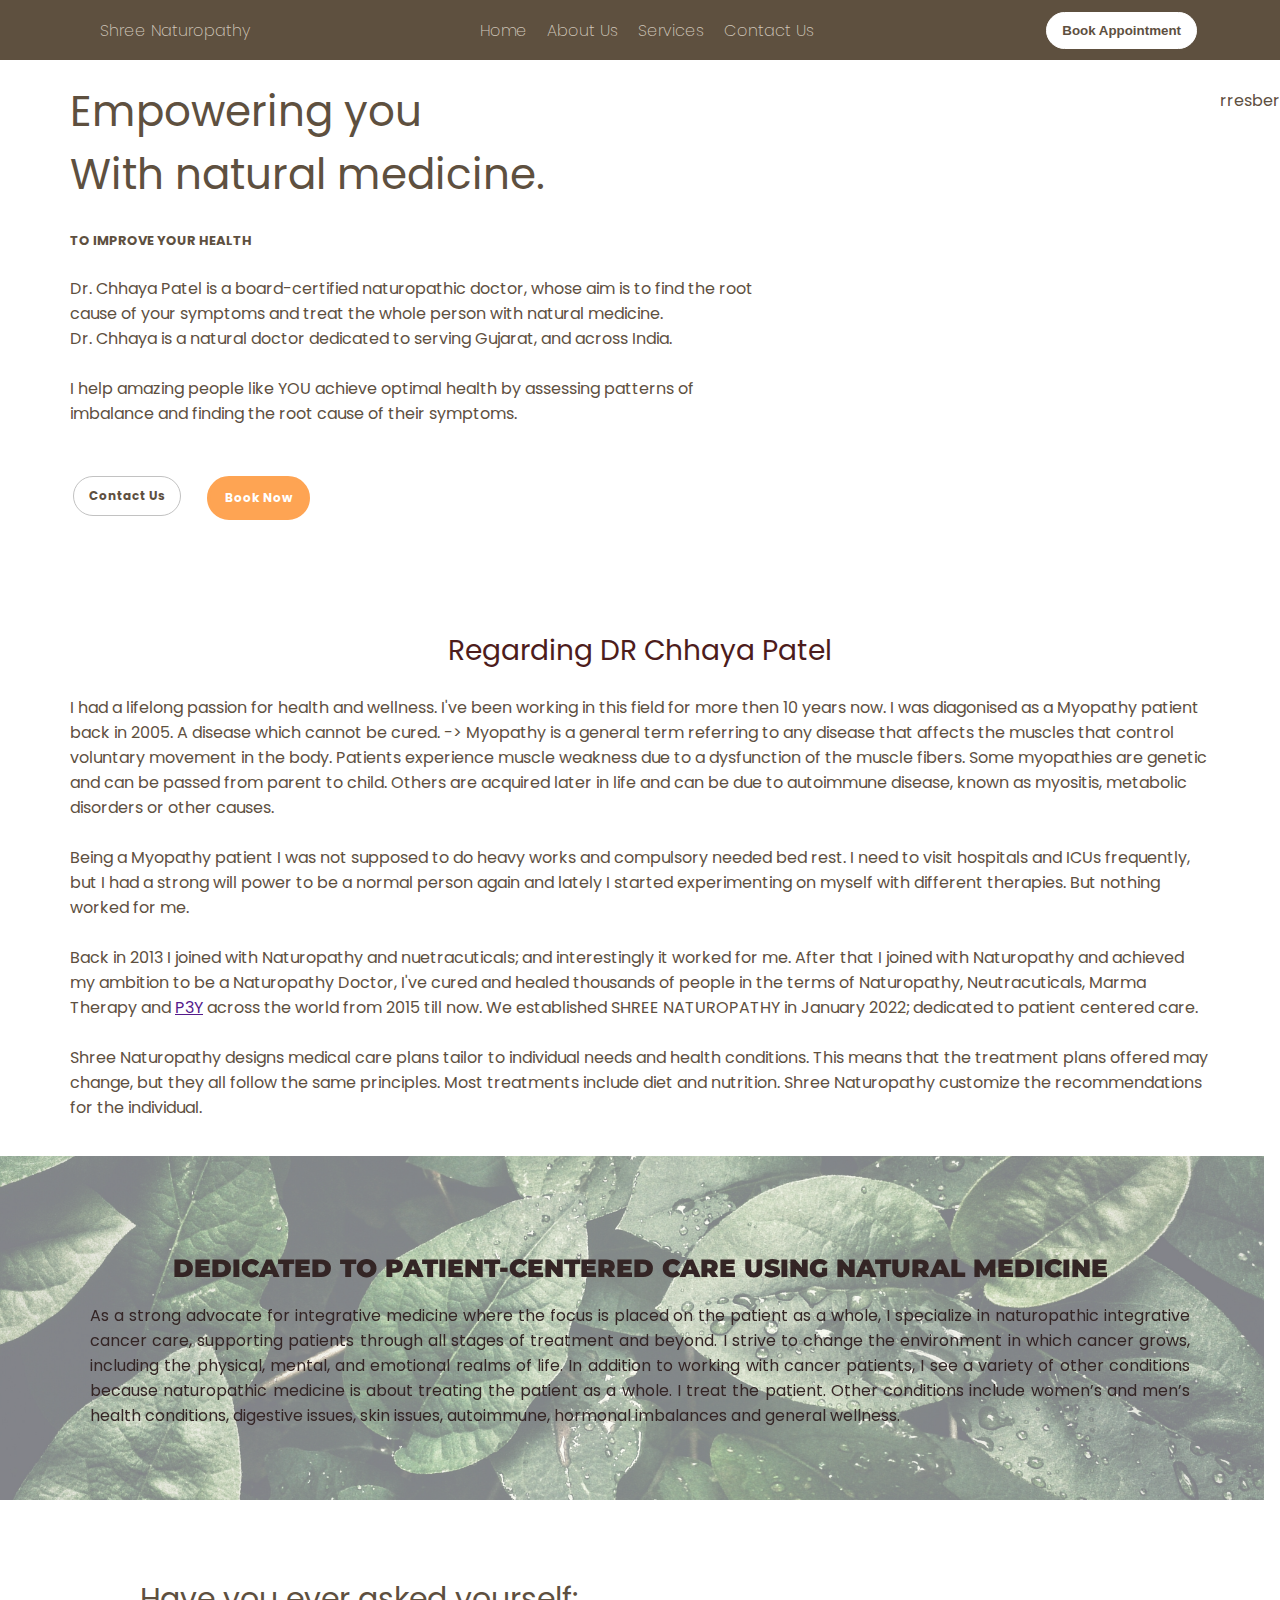
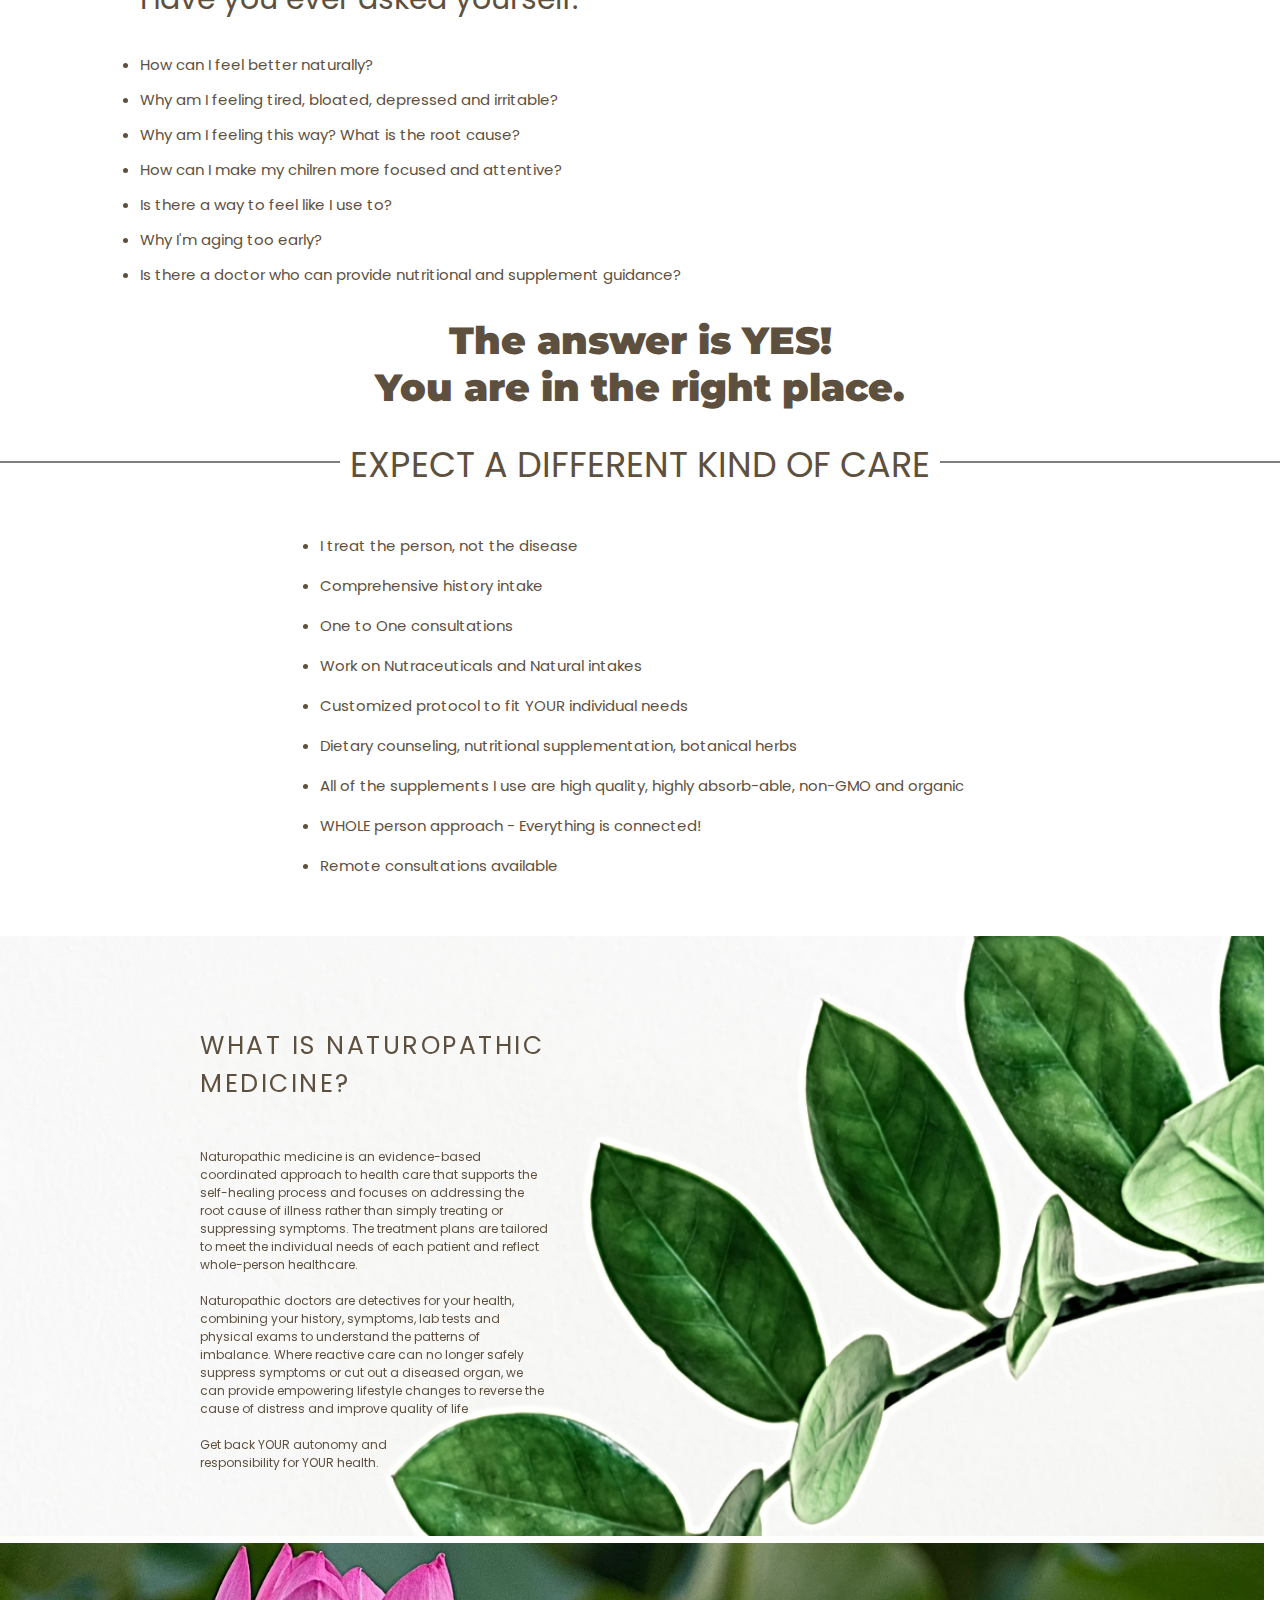
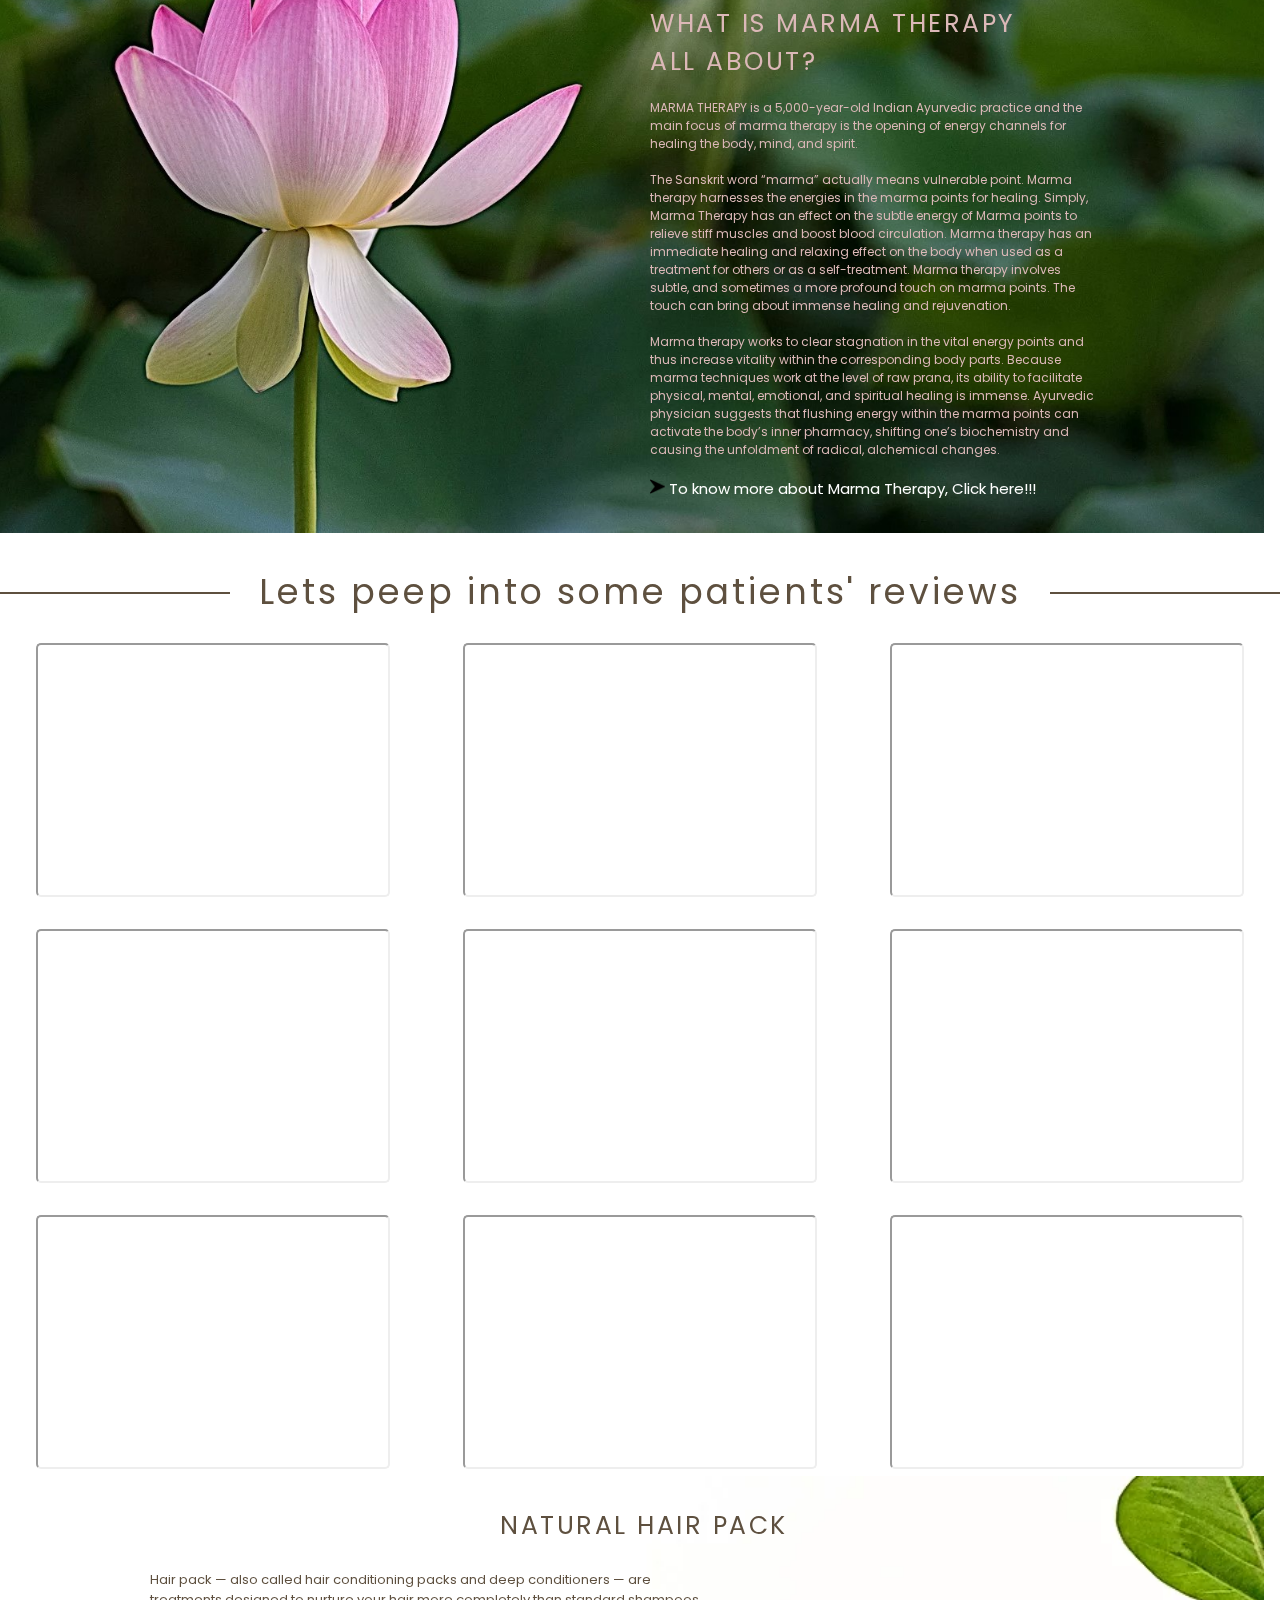
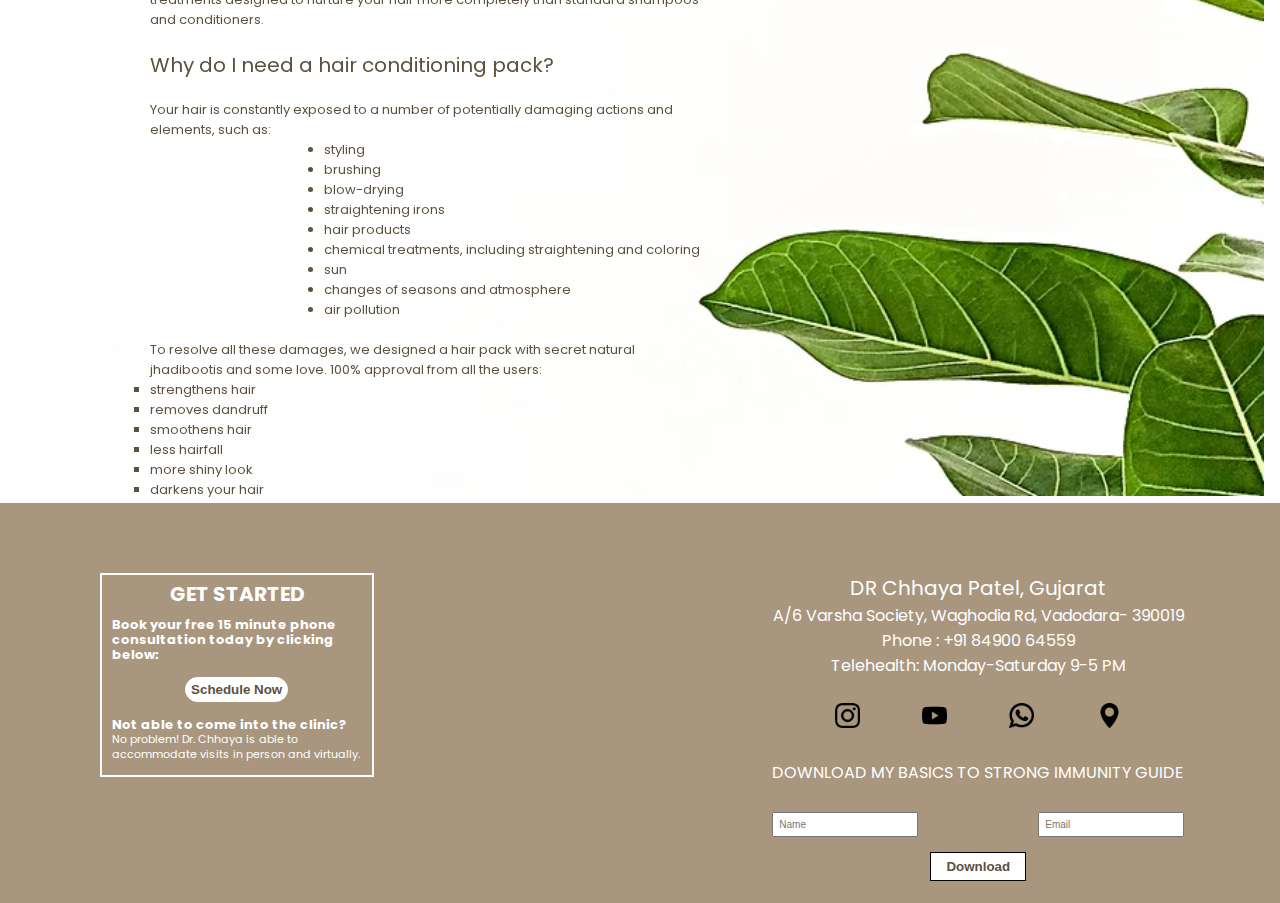
<file: index.html>
<!DOCTYPE html>
<html lang="en">

<head>
    <meta charset="UTF-8">
    <meta http-equiv="X-UA-Compatible" content="IE=edge">
    <meta name="viewport" content="width=device-width, initial-scale=1.0">
    <title>Sri</title>
    <link rel="stylesheet" href="home.css" class="css">

</head>

<body>
    <div class="navbar">
        <div class="navel1">
            Shree Naturopathy
        </div>
        <div class="navel2">
            <div><a href="#home">Home</a></div>
            <div><a href="#about">About Us</a></div>
            <div><a href="#services">Services</a></div>
            <div><a href="#contact">Contact Us</a></div>
        </div>
        <div class="navel3">
            <button><a href="booking.html" target="_blank">Book Appointment</a></button>
        </div>
    </div>
    <div class="home" id="home">
        
        <div class="info">
            <div class="text">
                <div class="short">
                    Empowering you <br> With natural medicine.
                </div><br>
                <div class="bigtext">
                    TO IMPROVE YOUR HEALTH
                </div><br>
                <div class="information">
                    Dr. Chhaya Patel is a board-certified naturopathic doctor, whose aim is to find the root cause of
                    your symptoms and treat the whole person with natural medicine. <br>
                    Dr. Chhaya is a natural doctor
                    dedicated to serving Gujarat, and across India.<br><br>
                    I help amazing people like YOU achieve optimal health by assessing patterns of imbalance and finding the root cause of their symptoms.
                </div><br><br>
                <div class="buttons">
                    <div class="button1">
                        <button><a href="#contact">Contact Us</a></button>
                    </div>
                    <div class="button2">
                        <button><a href="booking.html" target="_blank">Book Now</a></button>
                    </div>
                </div>
            </div>
            <div class="image">rresber</div>
        </div>
    </div>
    <div class="about" id="about">
        <div class="myself">Regarding DR Chhaya Patel</div>
        <div class="para1">
            <p>
                I had a lifelong passion for health and wellness. I've been working in this field for more then 10 years now. I was diagonised as a Myopathy patient back in 2005. A disease which cannot be cured. -> Myopathy is a general term referring to any disease that affects the muscles that control voluntary movement in the body. Patients experience muscle weakness due to a dysfunction of the muscle fibers. Some myopathies are genetic and can be passed from parent to child. Others are acquired later in life and can be due to autoimmune disease, known as myositis, metabolic disorders or other causes. 
            </p>
            <br>
            <p>
                Being a Myopathy patient I was not supposed to do heavy works and compulsory needed bed rest. I need to visit hospitals and ICUs frequently, but I had a strong will power to be a normal person again and lately I started experimenting on myself with different therapies. But nothing worked for me.
            </p>
            <br>
            <p>
                Back in 2013 I joined with Naturopathy and nuetracuticals; and interestingly it worked for me. After that I joined with Naturopathy and achieved my ambition to be a Naturopathy Doctor, I've cured and healed thousands of people in the terms of Naturopathy, Neutracuticals, Marma Therapy and <a href="">P3Y</a> across the world from 2015 till now. We established SHREE NATUROPATHY in January 2022; dedicated to patient centered care.
            </p>
            <br>
            <p>
                Shree Naturopathy designs medical care plans tailor to individual needs and health conditions. This means that the treatment plans offered may change, but they all follow the same principles. Most treatments include diet and nutrition. Shree Naturopathy customize the recommendations for the individual.
            </p>    
        </div>
    </div><br><br>
    <div class="obj">
        <img src="leaves1.jpg" alt="Leaves"><br><br>
        <div class="cancer">
            DEDICATED TO PATIENT-CENTERED CARE USING NATURAL MEDICINE
        </div><br>
        <div class="medicine">
            As a strong advocate for integrative medicine where the focus is placed on the patient as a whole, I specialize in naturopathic integrative cancer care, supporting patients through all stages of treatment and beyond. I strive to change the environment in which cancer grows, including the physical, mental, and emotional realms of life. In addition to working with cancer patients, I see a variety of other conditions because naturopathic medicine is about treating the patient as a whole. I treat the patient. Other conditions include women’s and men’s health conditions, digestive issues, skin issues, autoimmune, hormonal imbalances and general wellness. 
        </div><br><br>
    </div>
    <div class="services" id="services">
        <div class="part1">
            <div class="part11">
                <div class="ask">Have you ever asked yourself:</div><br>
                <div class="questions">
                    <ul>
                        <li>How can I feel better naturally?</li>
                        <li>Why am I feeling tired, bloated, depressed and irritable?</li>
                        <li>Why am I feeling this way? What is the root cause? </li>
                        <li>How can I make my chilren more focused and attentive?</li>
                        <li>Is there a way to feel like I use to?</li>
                        <li>Why I'm aging too early?</li>
                        <li>Is there a doctor who can provide nutritional and supplement guidance?</li>                      
                        <!-- <li></li> -->
                    </ul>
                </div>
            </div>
            <div class="part12">
                <!-- <img src="leaves31.jpg"> -->
            </div>
        </div><br>
        <div class="part2">
            The answer is YES!<br>You are in the right place.
        </div><br><br>
        <div class="part3">
            <div class="part31">
                <hr>
                <p>EXPECT A DIFFERENT KIND OF CARE</p>
            </div><br>
            <div class="part32">
                <div class="part321">
                    <li>I treat the person, not the disease</li>
                    <li>Comprehensive history intake </li>
                    <li>One to One consultations</li>
                    <li>Work on Nutraceuticals and Natural intakes</li>
                    <li>Customized protocol to fit YOUR individual needs</li>
                    <li>Dietary counseling, nutritional supplementation, botanical herbs</li>
                    <li>All of the supplements I use are high quality, highly absorb-able, non-GMO and organic</li>
                    <li>WHOLE person approach - Everything is connected!</li>
                    <li>Remote consultations available</li> 
                </div><br><br>             
            </div>
        </div>
        <div class="naturopathy">
            <img src="ding1.webp" alt="Naturopathy">
            <div class="naturopathy_que">
                WHAT IS NATUROPATHIC MEDICINE?
            </div>
            <div class="naturopathy_ans">
                <p>
                    Naturopathic medicine is an evidence-based coordinated approach to health care that supports the self-healing process and focuses on addressing the root cause of illness rather than simply treating or suppressing symptoms. The treatment plans are tailored to meet the individual needs of each patient and reflect whole-person healthcare.
                </p><br>
                <p>
                    Naturopathic doctors are detectives for your health, combining your history, symptoms, lab tests and physical exams to understand the patterns of imbalance. Where reactive care can no longer safely suppress symptoms or cut out a diseased organ, we can provide empowering lifestyle changes to reverse the cause of distress and improve quality of life
                </p><br>
                <p>
                    Get back YOUR autonomy and <br>responsibility for YOUR health.
                </p>
            </div>
        </div>
        <div class="marma">
            <img src="lotus.jpg">
            <div class="marma_que">
                WHAT IS MARMA THERAPY ALL ABOUT?
            </div>
            <div class="marma_ans">
                <p>
                    MARMA THERAPY is a 5,000-year-old Indian Ayurvedic practice and the main focus of marma therapy is the opening of energy channels for healing the body, mind, and spirit.
                </p><br>
                <p>
                    The Sanskrit word “marma” actually means vulnerable point. Marma therapy harnesses the energies in the marma points for healing. Simply, Marma Therapy has an effect on the subtle energy of Marma points to relieve stiff muscles and boost blood circulation.
                    Marma therapy has an immediate healing and relaxing effect on the body when used as a treatment for others or as a self-treatment. Marma therapy involves subtle, and sometimes a more profound touch on marma points. The touch can bring about immense healing and rejuvenation.
                </p><br>
                <p>
                    Marma therapy works to clear stagnation in the vital energy points and thus increase vitality within the corresponding body parts. Because marma techniques work at the level of raw prana, its ability to facilitate physical, mental, emotional, and spiritual healing is immense. Ayurvedic physician suggests that flushing energy within the marma points can activate the body’s inner pharmacy, shifting one’s biochemistry and causing the unfoldment of radical, alchemical changes.
                </p><br>
                <div class="pdf">
                    <a href="MarmaTherapy.pdf" target="_blank">
                        <img src="right-arrow.png">
                        To know more about Marma Therapy, Click here!!!
                    </a>
                </div>
            </div>
            <br><br>
        </div>
        <div class="yt">
            <div class="patients">
                Lets peep into some patients' reviews
            </div><br>
            <div class="container text-center">
                <div class="row">
                  <div class="col">
                    <iframe width="350" height="250"
                    src="https://www.youtube.com/embed/mR3x187p_B0">
                    </iframe>
                  </div>
                  <div class="col">
                    <iframe width="350" height="250"
                    src="https://www.youtube.com/embed/3_Y_JXaEUTc">
                    </iframe>
                  </div>
                  <div class="col">
                    <iframe width="350" height="250"
                    src="https://www.youtube.com/embed/iHXKa63uanE">
                    </iframe>
                  </div>
                </div><br>
                <div class="row">
                    <div class="col">
                      <iframe width="350" height="250"
                      src="https://www.youtube.com/embed/jNH4LOJGjN0">
                      </iframe>
                    </div>
                    <div class="col">
                      <iframe width="350" height="250"
                      src="https://www.youtube.com/embed/Ft8buntOM1E">
                      </iframe>
                    </div>
                    <div class="col">
                      <iframe width="350" height="250"
                      src="https://www.youtube.com/embed/83cr-VNXojU">
                      </iframe>
                    </div>
                </div><br>
                <div class="row">
                    <div class="col">
                        <iframe width="350" height="250"
                        src="https://www.youtube.com/embed/mkWsLy07d2E">
                        </iframe>
                    </div>
                    <div class="col">
                        <iframe width="350" height="250"
                        src="https://www.youtube.com/embed/ox9pi6gVLAE">
                        </iframe>
                    </div>
                    <div class="col">
                        <iframe width="350" height="250"
                        src="https://www.youtube.com/embed/88dWCCIOO7Y">
                        </iframe>
                    </div>
                </div>  
            </div>
        </div>
        <div class="hairpack">
            <img src="ding2.webp" alt="Hairpack">
            <div class="hairpacktitle">
                NATURAL HAIR PACK
            </div>
            <div class="deepmeaning">
                <p>
                    Hair pack — also called hair conditioning packs and deep conditioners — are treatments designed to nurture your hair more completely than standard shampoos and conditioners.
                </p><br>
                <div class="whyhairpack">
                    <div class="ques">
                        Why do I need a hair conditioning pack?
                    </div><br>
                    <p>
                        Your hair is constantly exposed to a number of potentially damaging actions and elements, such as:
                    </p>
                    <div class="damage">
                        <ul>
                            <li>styling</li>
                            <li>brushing</li>
                            <li>blow-drying</li>
                            <li>straightening irons</li>
                            <li>hair products</li>
                            <li>chemical treatments, including straightening and coloring</li>
                            <li>sun</li>
                            <li>changes of seasons and atmosphere</li>
                            <li>air pollution</li>
                        </ul>
                    </div><br>
                    <div class="solution">
                        <p>
                            To resolve all these damages, we designed a hair pack with secret natural jhadibootis and some love.
                            100% approval from all the users:
                        </p>
                        <div class="approval">
                            <ul>
                                <li>strengthens hair</li>
                                <li>removes dandruff</li>
                                <li>smoothens hair</li>
                                <li>less hairfall</li>
                                <li>more shiny look</li>
                                <li>darkens your hair</li>
                            </ul>
                        </div>
                    </div>
                </div>
            </div>
        </div>
    </div>
    <div class="contact" id="contact">
        <div class="booknow">
            <div class="box">
                <div class="getstarted">
                    GET STARTED
                </div><br>
                <div class="min">
                    Book your free 15 minute phone consultation today by clicking below:
                </div><br>
                <div class="schedule">
                    <a href="booking.html" target="_blank"><button>Schedule Now</button></a>
                </div><br>
                <div class="notable">
                    Not able to come into the clinic?
                </div>
                <div class="notable2">
                    No problem! Dr. Chhaya is able to accommodate visits in person and virtually. 
                </div>
            </div><br>
            <div class="address">
                <div class="add">
                    <div class="name">
                        DR Chhaya Patel, Gujarat
                    </div>
                    <div class="address1">
                        A/6 Varsha Society, Waghodia Rd, Vadodara- 390019
                    </div>
                    <div class="phone">
                        Phone : +91 84900 64559
                    </div>
                    <div class="time">
                        Telehealth: Monday-Saturday 9-5 PM
                    </div>
                </div><br>
                <div class="apps">
                    <a href="https://www.instagram.com/shree_naturopathy/" target="_blank"><img src="instagram.png"></a>
                    <a href="https://www.youtube.com/c/ShreeNaturopathy" target="_blank"><img src="youtube (1).png"></a>
                    <a href="https://api.whatsapp.com/send?phone=918490064559" target=""><img src="whatsapp (2).png"></a>
                    <a href="https://goo.gl/maps/a4eBaN7bQZVbJWaR8" target="_blank"><img src="maps-and-flags.png"></a>
                </div><br>
                <div class="guide">
                    <div class="immunity">
                        DOWNLOAD MY BASICS TO STRONG IMMUNITY GUIDE
                    </div><br>
                    <div class="form">
                        <div class="input">
                            <div class="input1">
                                <!-- <label for="clientname" class="form_label"> Name</label> -->
                                <input type="name" class="form-control" id="clientname" placeholder="Name" maxlength="100" >
                            </div>
                            <div class="input2">
                                <!-- <label for="clientemail" class="form_label">Email</label> -->
                                <input type="email" name="Email" class="form_control" placeholder="Email" maxlength="100">
                            </div>
                        </div>
                        <div class="download">
                            <button>Download</button>
                        </div>
                    </div>
                </div>
            </div>
        </div>
    </div>
    <!-- <div class="endbar">
        Lorem ipsum dolor sit amet consectetur.
    </div> -->
</body>

</html>
</file>
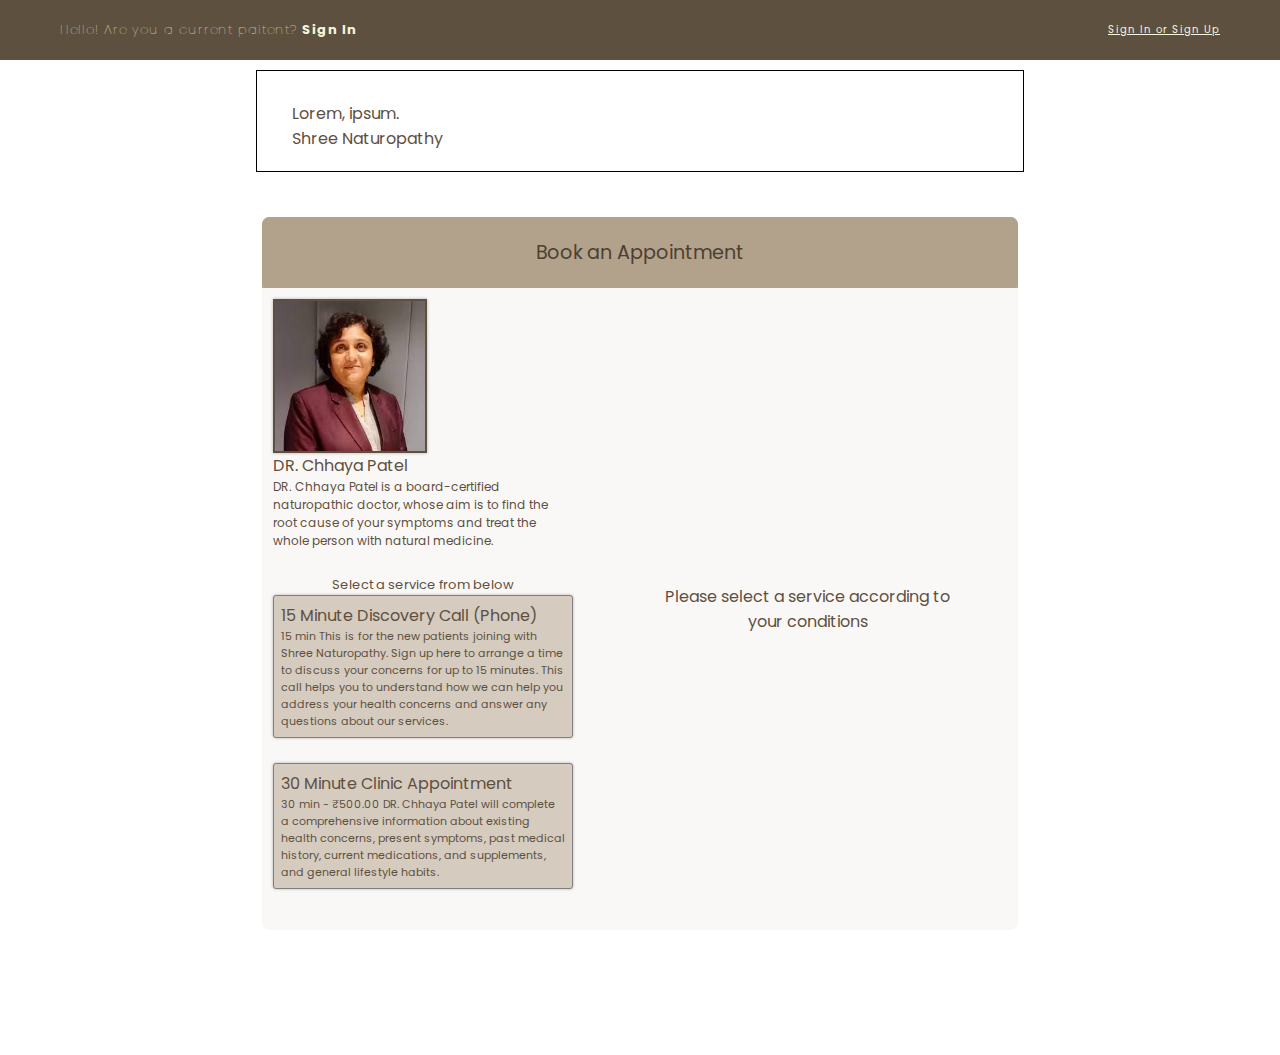
<file: booking.html>
<!DOCTYPE html>
<html lang="en">
<head>
    <meta charset="UTF-8">
    <meta http-equiv="X-UA-Compatible" content="IE=edge">
    <meta name="viewport" content="width=device-width, initial-scale=1.0">
    <title>Book Now</title>
    <link rel="stylesheet" href="booking.css" class="css">
</head>
<body>
    <div class="navbar">
        <div class="navel1">
            Hello! Are you a current paitent? 
            <a href="signin.html">Sign In</a>
        </div>
        <div class="navel2">
            <a href="signin.html">Sign In or Sign Up</a>
        </div>
    </div>
    <div class="container">
        <div class="logo">
            <div class="mainlogo">Lorem, ipsum.</div>
            <div class="logoname">Shree Naturopathy</div>
        </div><br><br>
        <div class="box">
            <div class="appointment">
                Book an Appointment
            </div>
            <div class="mainappointment">
                <div class="left">
                    <div class="img">
                        <img src="chhayapatel.png" alt="Chhaya">
                    </div>
                    <div class="chhayapatel">
                        DR. Chhaya Patel
                    </div>
                    <div class="msg">
                        DR. Chhaya Patel is a board-certified naturopathic doctor, whose aim is to find the root cause of your symptoms and treat the whole person with natural medicine.
                    </div><br>
                    <div class="select">
                        Select a service from below
                    </div>
                    <div class="timing">
                        <div class="call">
                            <a href="appointment.html">
                                <div class="heading">
                                    15 Minute Discovery Call (Phone)
                                </div>
                                <div class="detail">
                                    15 min This is for the new patients joining with Shree Naturopathy. Sign up here to arrange a time to discuss your concerns for up to 15 minutes. This call helps you to understand how we can help you address your health concerns and answer any questions about our services.
                                </div>
                            </a>
                        </div><br>
                        <div class="live">
                            <a href="appointment.html">
                                <div class="heading">
                                    30 Minute Clinic Appointment
                                </div>
                                <div class="detail">
                                    30 min - ₹500.00 DR. Chhaya Patel will complete a comprehensive information about existing health concerns, present symptoms, past medical history, current medications, and supplements, and general lifestyle habits.
                                </div>
                            </a>
                        </div>
                    </div>
                </div>
                <div class="right">
                    <!-- According to the appointment selected change the thing here -->
                    <div class="plzselect">
                        Please select a service according to your conditions
                    </div>
                </div>
            </div><br><br>
            <br><br><br>
        </div>
    </div><br><Br><br>
</body>
</html>
</file>
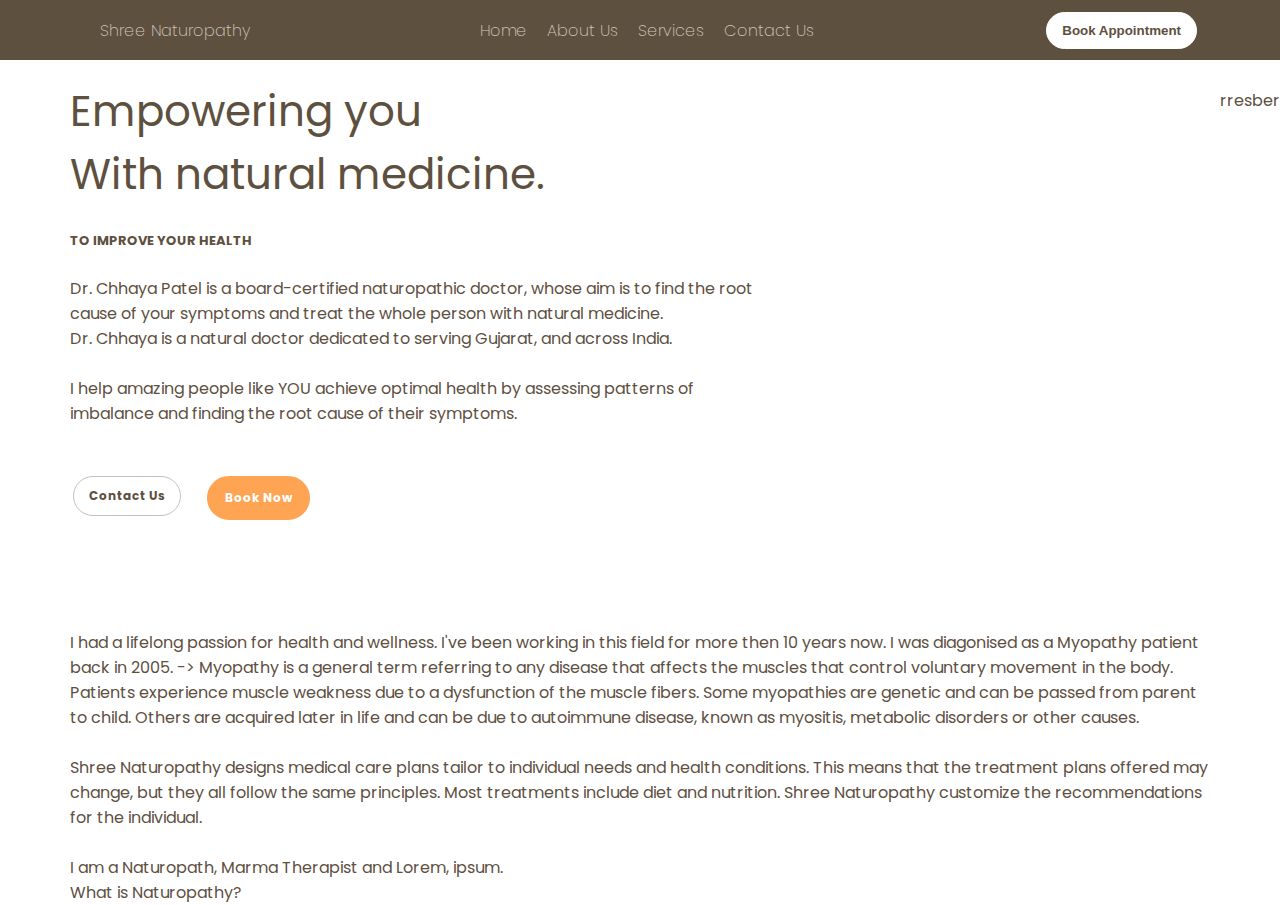
<file: homeold.html>
<!DOCTYPE html>
<html lang="en">

<head>
    <meta charset="UTF-8">
    <meta http-equiv="X-UA-Compatible" content="IE=edge">
    <meta name="viewport" content="width=device-width, initial-scale=1.0">
    <title>Sri</title>
    <link rel="stylesheet" href="home.css" class="css">

</head>

<body>
    <div class="navbar">
        <div class="navel1">
            Shree Naturopathy
        </div>
        <div class="navel2">
            <div><a href="#home">Home</a></div>
            <div><a href="#about">About Us</a></div>
            <div><a href="service.html">Services</a></div>
            <div><a href="contact.html">Contact Us</a></div>
        </div>
        <div class="navel3">
            <button><a href="book.html" target="_blank">Book Appointment</a></button>
        </div>
    </div>
    <div class="home" id="home">
        
        <div class="info">
            <div class="text">
                <div class="short">
                    Empowering you <br> With natural medicine.
                </div><br>
                <div class="bigtext">
                    TO IMPROVE YOUR HEALTH
                </div><br>
                <div class="information">
                    Dr. Chhaya Patel is a board-certified naturopathic doctor, whose aim is to find the root cause of
                    your symptoms and treat the whole person with natural medicine. <br>
                    Dr. Chhaya is a natural doctor
                    dedicated to serving Gujarat, and across India.<br><br>
                    I help amazing people like YOU achieve optimal health by assessing patterns of imbalance and finding the root cause of their symptoms.
                </div><br><br>
                <div class="buttons">
                    <div class="button1">
                        <button><a href="contact.html" target="_blank">Contact Us</a></button>
                    </div>
                    <div class="button2">
                        <button><a href="book.html" target="_blank">Book Now</a></button>
                    </div>
                </div>
            </div>
            <div class="image">rresber</div>
        </div>
    </div>
    <div class="about" id="about">
        <div class="para1">
            <p>I had a lifelong passion for health and wellness. I've been working in this field for more then 10 years now. I was diagonised as a Myopathy patient back in 2005. -> Myopathy is a general term referring to any disease that affects the muscles that control voluntary movement in the body. Patients experience muscle weakness due to a dysfunction of the muscle fibers. Some myopathies are genetic and can be passed from parent to child. Others are acquired later in life and can be due to autoimmune disease, known as myositis, metabolic disorders or other causes.</p>
            <br>
            <p>
            Shree Naturopathy designs medical care plans tailor to individual needs and health conditions. This means that the treatment plans offered may change, but they all follow the same principles. Most treatments include diet and nutrition. Shree Naturopathy customize the recommendations for the individual.
            </p>
            <p></p>
        </div>
        <div class="work">
            <br>I am a Naturopath, Marma Therapist and Lorem, ipsum.<br>
        </div>
        <div class="whatisit">
            <div class="naturopathy">
                <div class="que">
                    What is Naturopathy?
                </div>
                <div class="ans">

                </div>
            </div>
        </div>
    </div>
</body>

</html>
</file>
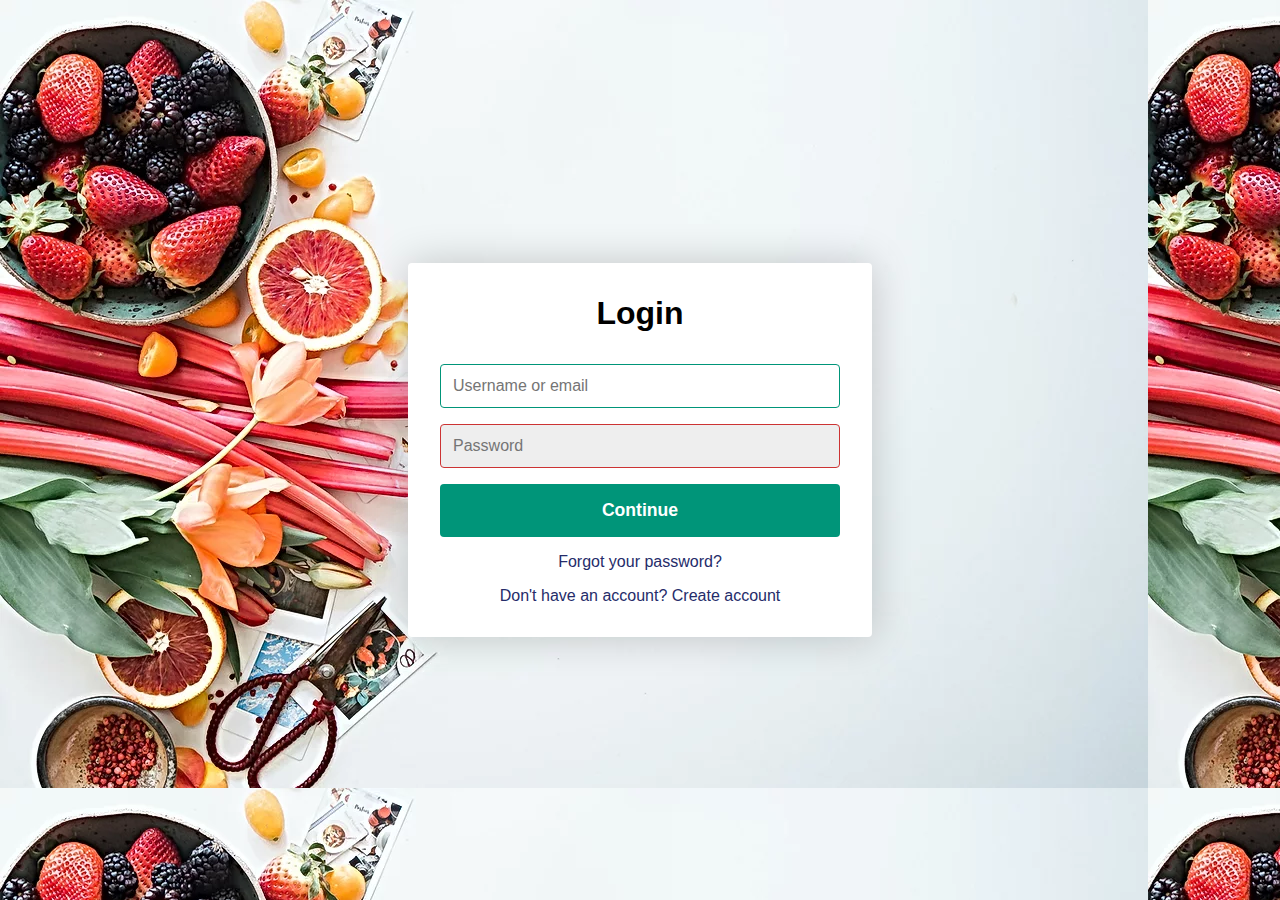
<file: signin.html>
<!DOCTYPE html>
<html lang="en">
<head>
    <meta charset="UTF-8">
    <meta http-equiv="X-UA-Compatible" content="IE=edge">
    <meta name="viewport" content="width=device-width, initial-scale=1.0">
    <title>Sign In</title>
    <link rel="stylesheet" href="signin.css" class="css">

</head>
<body>
    <div class="container">
        <form class="form" id="login">
            <h1 class="form_title">Login</h1>
            <div class="form_message form_message_error"></div>
            <div class="form_input-group">
                <input type="text" class="form_input" autofocus placeholder="Username or email">
                <div class="form_input-error-message"></div>
            </div>
            <div class="form_input-group">
                <input type="password" class="form_input form_input-error" autofocus placeholder="Password">
                <div class="form_input-error-message"></div>
            </div>
            <button class="form_button" type="submit">Continue</button>
            <p class="form_text">
                <a href="#" class="form_link">Forgot your password?</a>
            </p>
            <p class="form_text">
                <a class="form_link" href="" id="linkCreateAccount">Don't have an account? Create account</a>
            </p>
        </form>
        <form class="form form-hidden" id="createAccount">
            <h1 class="form_title">Create Account</h1>
            <div class="form_message form_message_error"></div>
            <div class="form_input-group">
                <input type="text" id="signupUsername" class="form_input" autofocus placeholder="Username">
                <div class="form_input-error-message"></div>
            </div>
            <div class="form_input-group">
                <input type="text" class="form_input" autofocus placeholder="Email Address">
                <div class="form_input-error-message"></div>
            </div>
            <div class="form_input-group">
                <input type="password" class="form_input form_input-error" autofocus placeholder="Password">
                <div class="form_input-error-message"></div>
            </div>
            <div class="form_input-group">
                <input type="password" class="form_input form_input-error" autofocus placeholder="Confirm Password">
                <div class="form_input-error-message"></div>
            </div>
            <button class="form_button" type="submit">Continue</button>
            <p class="form_text">
                <a class="form_link" href="" id="linkLogin">Already have account? Sign In </a>
            </p>
        </form>
    </div>
    <script src="signin.js"></script>   
</body>
</html>
</file>
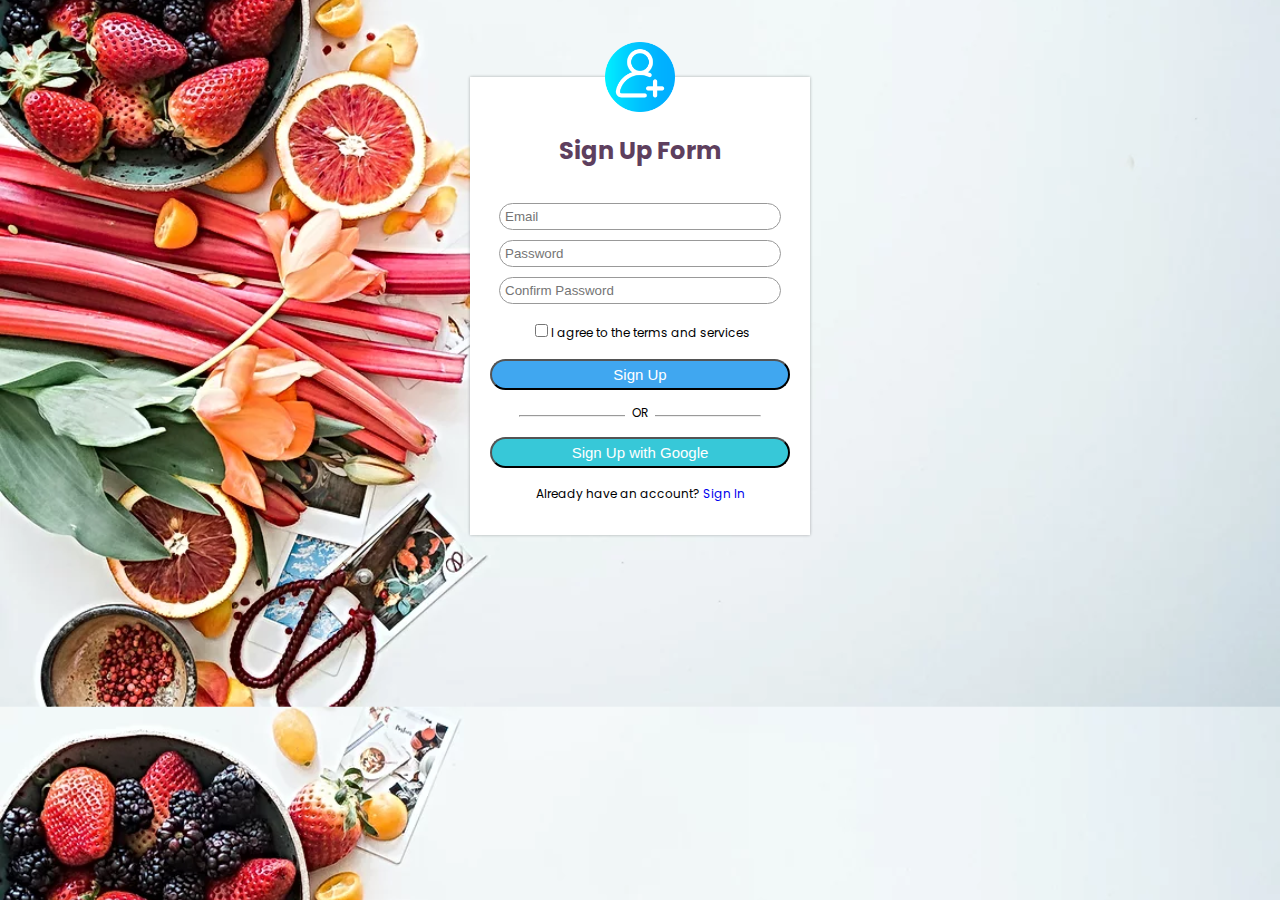
<file: signup.html>
<!DOCTYPE html>
<html lang="en">
<head>
    <meta charset="UTF-8">
    <meta http-equiv="X-UA-Compatible" content="IE=edge">
    <meta name="viewport" content="width=device-width, initial-scale=1.0">
    <title>Sign Up</title>
    <link rel="stylesheet" href="signup.css" class="css">
</head>
<body>
    <div class="signupform">
        <img src="add-user.png" alt="logo">
        <h1>Sign Up Form</h1>
        <form action="signup" id="signup">
            <input type="email" class="inputbox" placeholder="Email">
            <input type="password" class="inputbox" placeholder="Password">
            <input type="password" class="inputbox" placeholder="Confirm Password">
            <p><span><input type="checkbox"></span>I agree to the terms and services</p>
            <button type="button" class="signupbtn">Sign Up</button>
            <hr>
            <p class="or">OR</p>
            <button type="button" class="googlebtn">Sign Up with Google</button>
            <p>Already have an account? <a href="signin.html">Sign In</a></p>
        </form>
    </div>    
</body>
</html>
</file>
<file: home.css>
@import url('https://fonts.googleapis.com/css2?family=EB+Garamond&family=Fira+Sans&family=Gentium+Plus:ital@1&family=Inconsolata&family=Poppins:wght@600&display=swap');
@import url('https://fonts.googleapis.com/css2?family=EB+Garamond&family=Fira+Sans&family=Gentium+Plus:ital@1&family=Inconsolata&family=Montserrat:ital,wght@0,300;1,500&family=Poppins:wght@600&display=swap');
*{
    margin: 0;
    padding: 0;
}
.home{
    color: #5e503f;
    /* background-color: beige; */
}
.navbar{
    /* background: linear-gradient(180deg, #c6ac8f 20%, #c6ac8f 80%); */
    overflow: hidden;
    display: flex;
    flex-direction: row;
    justify-content: space-between;
    height: 60px;
    align-items: center;
    font-weight: 250;
    background-color: #5e503f;
    position: fixed;
    top: 0%;
    width: 100%;
}

.navel1{
    display: flex;
    color: #d2c8bc;
    flex-direction: row;
    justify-content: left;
    padding-left: 100px;
    font-family: 'Poppins', sans-serif;
}
.navel2{
    display: flex;
    flex-direction: row;
    justify-content: center;
    font-family: 'Poppins', sans-serif;
}
.navel2 div a{
    color: #d2c8bc;
    text-decoration: none;
    padding: 10px;
}
.navel3{
    display: flex;
    flex-direction: row;
    justify-content: left;
    padding-right: 80px;
    font-family: 'Poppins', sans-serif;
}
.navel3 button{
    padding: 10px 15px;
    border-radius: 100px;
    border: 1.5px solid #ffffff;
    background-color: #ffffff;
    color: #5e503f;
    font-weight: bold;
    /* font-size: 12px; */
    margin: 0 3px;
    cursor: pointer;
}
.navel3 a{
    color: #5e503f;
    text-decoration: none;
}
.home{
    padding-top: 70px;
}
.info{
    display: flex;
    flex-direction: row;
    justify-content: space-between;
    height: 60px;
    align-items: center;
    font-family: 'Poppins', sans-serif;

}
.text{
    display: flex;
    flex-direction: column;
    justify-content: left;
    padding-left: 70px;
    padding-top: 400px;
    width: 700px;
}
.short{
    font-size: 42px;
}
.bigtext{
    font-size: small;
    font-weight: bolder;
}
.buttons{
    display: flex;
    flex-direction: row;
    justify-content: left;
}
.button1{
    padding-right: 20px;
}
.buttons button{
    padding: 10px 15px;
    border-radius: 100px;
    /* border: #5e503f;
    border-style: solid;
    border-width: 1px;
    color: #5e503f;
    background-color:#eae0d5; */
    font-weight: bold;
    font-size: 12px;
    margin: 0 3px;
    cursor: pointer;
}
.buttons .button1 button{
    font-family: 'Poppins', sans-serif;
    background-color: white;
    color: rgb(71, 71, 71);
    /* border-style: solid;
    border-width: 3px;
    border-color: black; */
    border: 1.5px solid rgb(194, 194, 194);
}

.buttons .button2 button{
    font-family: 'Poppins', sans-serif;
    background-color: #fea453;
    border: 3px solid #fea453;
    color: white;
}
/* .buttons button:hover{
    background-color: #c6ac8f;
    color: #eae0d5 ;
} */

.about{
    display: block;
    justify-content: left;
    padding-left: 70px;
    padding-right: 70px;
    padding-top: 500px;
    /* width: 1000px; */
    font-family: 'Poppins', sans-serif;
    color: #5e503f;
}

.button1 button a{
    color: #5e503f;
    text-decoration: none;
}

.button2 button a{
    color: #ffffff;
    text-decoration: none;
}
/* .about{
   
} */
.myself{
    font-size: 28px;
    text-align: center;
    color: rgb(77, 28, 28);
    padding-bottom: 23px;
}

.obj{
    color: rgb(52, 37, 37);
    position: relative;
}
.obj img{
    width: 1264px;
    height: 344px;
    object-fit: cover;
    object-position: 50% 50%;
    opacity: 50%;  
}
.cancer{
    text-align: center;
    font-family: 'Montserrat', sans-serif;
    font-size: 25px;
    font-weight: 900;
    position: absolute;
    top: 23%; 
    width: 100%;
    text-align: center;
}
.medicine{
    font-family: 'Poppins', sans-serif;
    padding-left: 90px;
    padding-right: 90px;
    position: absolute;
    top: 35%;
    text-align: justify;
}

.services{
    /* padding-left: 90px; */
    /* padding-right: 0px; */
    color: #5e503f;
    font-family: 'Poppins', sans-serif;
}

.services .part1{
    display: flex;
    flex-direction: row;
    
}
.services .part1 .part11{
    padding-left: 140px;
}

.services .part1 .part11 .ask{
    width: 510px;
    font-size: 30px;
}
.services .part1 .part11 .questions{
    width: 600px;
    font-size: 15px;
    line-height: 35px;
    /* padding-left: 70px; */
    /* font-size: 30px; */
}
.services .part1 .part12 img{
    width: 400px;
    height: 270px;
    padding-right: 0px;
    /* object-fit: cover; */
    object-fit: fill;
    object-position: 50% 50%;
    /* opacity: 80%; */
    /* rotate: 180deg; */
}
.services .part2{
    font-weight: 900;
    padding-left: 0px;
    padding-right: 0px;
    font-size: 38px;
    /* text-align: center; */
    font-family: 'Montserrat', sans-serif;
    /* display: grid; */
    /* grid-template-columns: 1fr max-content 1fr; */
    /* grid-template-rows: 20px 0; */
    /* grid-gap: 20px; */
    /* align-items:center; */
}
.part2{
    margin: 0 auto ;
    text-align: center;
    max-width: 1090px;
    /* position: relative; */
    color: #5e503f;
}
 
.part3{
    text-align: center;
}

/* .part3 .part31{
    font-size: 35px;
    position: relative;
}
.part31:before{
    content: '';
    display: block;
    width: 310px;
    height: 2.5px;
    background-color: #5e503f;
    position: absolute;
    left: 0;
    top: 50%;
    z-index: -2;
}
.part31:after{
    content: '';
    display: block;
    width: 310px;
    height: 2.5px;
    background-color: #5e503f;
    position: absolute;
    right: 0;
    top: 50%;
    z-index: -2;
}  */
.part31{
    text-align: center;
    font-size: 35px;
}
.part31 p{
    margin: -25px auto 10px;
    background-color: #ffffff;
    width: 600px;
}
hr{
    width: 100%;
    border: 1.5px solid;
    /* text-align: center; */
}
.part3 .part32{
    text-align: left;  
    padding-left: 25%;
}
/* .part3 .part32 .part321{
    display: inline-block;
    text-align: left;
    display: flex;
    flex-direction: column;
    align-items: flex-end;
} */
.part3 .part32 li{
    line-height: 40px;
    font-size: 15px;
}
.naturopathy{
    color: #5e503f;
    position: relative;
}
.naturopathy img{
    width: 1264px;
    /* width: fit-content; */
    height: 600px;
    object-fit: cover;
    object-position: 50% 45%; 
    /* opacity: 99%; */
}
.naturopathy_que{
    /* padding-right: 200px; */
    color: #5e503f;
    font-size: 25px;
    font-weight: 00;
    width: 400px;
    /* width: 30%; */
    position: absolute; left: 200px;
    top: 15%;
    letter-spacing: 2.5px;
    /* line-height: 38px; */
}
.naturopathy_ans{
    color: #5e503f;
    /* padding-left: 200px; */
    
    width: 350px;
    font-size: 12px;
    position: absolute; left: 200px;;
    top: 35%;
}

.marma{
    color: #5e503f;
    position: relative;
}
.marma img{
    width: 1264px;
    /* width: fit-content; */
    height: 590px;
    object-fit: cover;
    object-position: 50% 0%;                   
}
.marma_que{
    /* padding-right: 200px; */
    color: #dcb8b8;
    font-size: 25px;
    font-weight: 00;
    width: 400px;
    /* width: 30%; */
    position: absolute; left: 650px;
    top: 10%;
    letter-spacing: 2.5px;
    /* line-height: 38px; */
}
.marma_ans{
    color: #dcb8b8;
    /* padding-left: 200px; */
    
    width: 450px;
    font-size: 12px;
    position: absolute; left: 650px;;
    top: 25%;
}
.pdf{
    display: flex;
    flex-direction: row;
    animation: blinker 1s linear infinite;
    font-size: 15px;
}
@keyframes blinker {
    50% {
      opacity: 0;
    }
}
.pdf a{
    text-decoration: none;
    cursor: pointer;
    color: #ffffff;
    animation: blinker 1s linear infinite;
    /* position: relative; */
}
.pdf img{
    width: 15px;
    height: 15px;
    /* position: absolute; */
    /* top: 50%; */
    /* border: 0.75px solid black; */
    /* border-radius: 20px; */
}
.yt iframe{
    /* border: 5px solid red; */
    border-radius: 5px;
}
.yt .row{
    display: flex;
    /* flex-direction: row; */
    /* gap: auto; */
    justify-content: space-around;
    /* display: inline-block; */
}
.patients{
    font-size: 35px;
    position: relative;
    text-align: center;
    letter-spacing: 3px;
}
.patients::before{
    /* padding-top: 1500px; */
    content: '';
    display: block;
    width: 230px;
    /* width: fit-content; */
    height: 2.5px;
    background-color: #5e503f;
    position: absolute;
    left: 0;
    top: 50%;
    z-index: -2;
}
.patients::after{
    content: '';
    display: block;
    width: 230px;
    /* width: fit-content; */
    height: 2.5px;
    background-color: #5e503f;
    position: absolute;
    right: 0;
    top: 50%;
    z-index: -2;
} 
.contact{
    width: 1284px;
    height: 400px;
    background-color: #a9967e;
    font-family: 'Poppins' , sans-serif;
    /* display: flex; */
    /* flex-direction: row; */
    /* justify-content: space-around; */
}
.booknow{
    display: flex;
    flex-direction: row;
    justify-content: space-between;
    justify-content: space-around;
    padding-top: 70px;
    color: #ffffff;
}
.box{
    width: 270px;
    height: 200px;
    border: 2px solid white;
    text-align: center;
    line-height: 15px;
    color: white;
}
.getstarted{
    font-size: 20px;
    padding-top: 5px;
    text-align: center;
    font-weight: bold;
    padding-top: 12px;
}
.min{
    font-size: 13px;
    padding-left: 10px;
    text-align: left;
    font-weight: bold;
}
.schedule button{
    padding: 4px 5px;
    border-radius: 100px;
    border: 1px solid #ffffff;
    background-color: #ffffff;
    color: #5e503f;
    font-weight: bold;
    /* font-size: 12px; */
    margin: 0 1px;
    cursor: pointer;
}
.notable{
    font-size: 13px;
    padding-left: 10px;
    text-align: left;
    font-weight: bold;
}
.notable2{
    font-size: 11px;
    padding-left: 10px;
    text-align: left;
    /* font-weight: bold; */
}
.address{
    display: flex;
    flex-direction: column;
    justify-content: space-between;

}
.add{
    text-align: center;
}
.name{
    font-size: 20px;
}
.address1{
    font-size: 16px;
}
.apps{
    display: flex;
    flex-direction: row;
    justify-content: space-evenly;
}
.apps img{
    width: 25px;
    height: 25px;
    justify-content: center;
    color: #5e503f;
}
.guide{
    display: flex;
    flex-direction: column;
}
.input{
    display: flex;
    flex-direction: row;
    justify-content: space-between;
    /* color: #5e503f; */
}
.input1 input{
    font-size: 10px;
    padding: 5px;
}
.input2 input{
    font-size: 10px;
    padding: 5px;
}
.download{
    display: flex;
    flex-direction: row;
    justify-content: center;
    padding-top: 15px;
}
.download button{
    padding: 6px 15px;
    /* border-radius: 100px; */
    border: 1px solid black;
    box-shadow: #5e503f;
    background-color: #ffffff;
    color: #5e503f;
    font-weight: bold;
    /* font-size: 12px; */
    margin: 0 4px;
    cursor: pointer;
}
.hairpack{
    position: relative;
}
.hairpack img{
    width: 1264px;
    /* width: fit-content; */
    height: 620px;
    object-fit: cover;
    object-position: 100% 80%; 
    /* opacity: 99%; */
}
.hairpacktitle{
    width: 400px;
    font-size: 25px;
    letter-spacing: 2.5px;
    position: absolute; left: 500px;
    top: 5%;
}
.deepmeaning{
    width: 550px;
    font-size: 13px;
    position: absolute; left: 150px;
    top: 15%;
}
.damage{
    display: flex;
    flex-direction: column;
    align-items: flex-end;
}
.ques{
    font-size: 20px;
}
.approval{
    display: flex;
    flex-direction: column;
    /* align-items: flex-end; */
}
.approval li{
    list-style-type: square;
}
/* .endbar{
    overflow: hidden;
    display: flex;
    flex-direction: row;
    justify-content: space-between;
    height: 40px;
    align-items: center;
    font-weight: 250;
    background-color: #5e503f;
    position: fixed;
    bottom: 0;
    width: 100%;
} */
</file>
<file: booking.css>
@import url('https://fonts.googleapis.com/css2?family=EB+Garamond&family=Fira+Sans&family=Gentium+Plus:ital@1&family=Inconsolata&family=Poppins:wght@600&display=swap');
*{
    margin: 0;
    padding: 0;
}
.navbar{
    /* background: linear-gradient(180deg, #c6ac8f 20%, #c6ac8f 80%); */
    display: flex;
    flex-direction: row;
    justify-content: space-between;
    height: 60px;
    background-color: #5e503f;
    align-items: center;
    color: beige;
    position: fixed;
    top: 0%;
    overflow: hidden;
    width: 100%;
    font-family: 'Poppins', sans-serif;
    letter-spacing: 1px;
}
.navel1{
    padding: 60px;
    font-size: 13px;
    font-weight: 100;
}
.navel2{
    padding: 60px;
    font-size: 10px;
}
.navel1 a{
    text-decoration: none;
    color: beige;
    font-weight: 700;
}
.navel2 a{
    /* text-decoration: none; */
    color: beige;
}
.container{
    margin-right: 20%;
    margin-left: 20%;
    padding-left: 5px;
    padding-right: 5px;
    color: #5e503f;
    margin-top: 70px;
    border: 1px solid black;
    height: 100px;
}
.logo{
    display: flex;
    flex-direction: column;
    padding: 30px;
    font-family: 'Poppins' , sans-serif;
}
.box{
    font-family: 'Poppins' , sans-serif;
}
.appointment{
    font-size: larger;
    text-align: center;
    color: #4b4031;
    border: 1px solid #b3a28b;
    border-top-left-radius: 7px;
    border-top-right-radius: 7px;
    padding: 20px;
    background-color: #b3a28b;
}
.mainappointment{
    display: flex;
    flex-direction: row;
    border: 1px solid #faf8f7;
    background-color: #faf8f7;
    border-bottom-left-radius: 7px;
    border-bottom-right-radius: 7px;
}
.left{
    width: 300px;
    padding: 10px;
    padding-bottom: 40px;
}
.left img{
    width: 50%;
    height: 50%;
    display: flex;
    flex-direction: column;
    border-style: double;
    border: 2px solid #5e503f;
    box-shadow: 0 0 3px 0 rgba(0, 0, 0, 0.3);
}
.msg{
    font-size: 12px;
}
.select{
    text-align: center;
    font-size: 13px;
    animation: blinker 4s linear infinite;
}
@keyframes blinker {
    50% {
      opacity: 0;
    }
}
.call{
    border: 1.5px solid grey;
    box-shadow: 0 0 3px 0 rgba(0, 0, 0, 0.3);
    background-color: #d5cbbf;
    padding: 7px;
    border-radius: 3px;
}
.call a{
    text-decoration: none;
    color: #5e503f;
}
.call br{
    display: block;
    font-size: 2px;
    margin-bottom: 2px;
    line-height: 2px;
}
.detail{
    font-size: 11px;
}
.live{
    border: 1.5px solid grey;
    box-shadow: 0 0 3px 0 rgba(0, 0, 0, 0.3);
    background-color: #d5cbbf;
    padding: 7px;
    border-radius: 3px;
}
.live a{
    text-decoration: none;
    color: #5e503f;
}
.right{
    display: flex;
    flex-direction: column;
    justify-content: space-around
}
.plzselect{
    /* display: flex; */
    /* flex-direction: column; */
    /* align-items: center; */
    text-align: center;
    padding: 20%;
    width: 70%;
}
</file>
<file: signin.css>
body{
    --color-primary: #009579;
    --color-primary-dark: #007f67;
    --color-secondary: #252c6a;
    --color-error: #cc3333;
    --color-success: #4bb544;
    --border-radius: 4px;

    margin: 0;
    height: 100vh;
    display: flex;
    align-items: center;
    justify-content: center;
    font-size: 18px;
    background-size: cover;
    background: url(ding3.webp);
}

.container{
    width: 400px;
    max-width: 480px;
    margin: 1rem;
    padding: 2rem;
    box-shadow: 0 0 40px rgba(0,0,0,0.2);
    border-radius: var(--border-radius);
    background: #ffffff;
}

.container, .form_input, .form_button{
    font: 500 1rem 'Quicksand', sans-serif ;
}

.form-hidden{
    display: none;
}

.form > *:first-child{
    margin-top: 0;
}

.form > *:last-child{
    margin-bottom: 0;
}

.form_title{
    margin-bottom: 2rem;
    text-align: center;
}

.form_message{
    text-align: center;
    margin-bottom: 1rem;
}

.form_message_success{
    color: var(--color-success);
}

.form_message_error{
    color: var(--color-error);
}

.form_input-group{
    margin-bottom: 1rem;
}

.form_input{
    display: block;
    width: 100%;
    padding: 0.75rem;
    box-sizing: border-box;
    border-radius: var(--border-radius);
    border: 1px solid #dddddd;
    outline: none;
    background: #eeeeee;
    transition: background 0.2s, border-color 0.2s;
}

.form_input:focus{
    border-color: var(--color-primary);
    background: #ffffff;
}

.form_input-error{
    color: var(--color-error);
    border-color: var(--color-error);
}

.form_input-error-message{
    margin-top: 0.5rem;
    font-size: 0.85rem;
    color: var(--color-error);
}

.form_button{
    width: 100%;
    padding: 1rem 2rem;
    font-weight: bold;
    font-size: 1.1rem;
    color: #ffffff;
    border: none;
    border-radius: var(--border-radius);
    outline: none;
    cursor: pointer;
    background: var(--color-primary);
}

.form_button:hover{
    background: var(--color-primary-dark);
}

.form_button:active{
    transform: scale(0.98);
}

.form_text{
    text-align: center;
}

.form_link{
    color: var(--color-secondary);
    text-decoration: none;
    cursor: pointer;
}

.form_link:hover{
    text-decoration: underline;
}
</file>
<file: signup.css>
@import url('https://fonts.googleapis.com/css2?family=EB+Garamond&family=Fira+Sans&family=Gentium+Plus:ital@1&family=Inconsolata&family=Poppins:wght@600&display=swap');
body{
    margin: 0;
    padding: 0;
    font-family: 'Poppins' , sans-serif;
    font-size: 12px;
    background-image: url(ding3.webp);
    background-size: cover;
    background-position: center;
}
.signupform{
    width: 300px;
    box-shadow: 0 0 3px 0 rgba(0, 0, 0, 0.3);
    background: #fff;
    padding: 20px;
    margin: 6% auto 0;
    text-align: center;
}
.signupform h1{
    color: #5e3f5e;
    margin-bottom: 30px;
}
.inputbox{
    border-radius: 20px;
    padding: 5px;
    margin: 5px 0;
    width: 90%;
    border: 1px solid #999;
    outline: none;
}
button{
    color: #fff;
    width: 100%;
    padding: 5px;
    border-radius: 20px;
    font-size: 15px;
    margin: 5px 0;
    outline: none;
    cursor: pointer;
}
.signupbtn{
    background-color: #40a7f0;
    /* padding: 5px; */
}
.googlebtn{
    background-color: #37c8d8;
    /* padding: 5px; */
}
a{
    text-decoration: none;
}
hr{
    margin-top: 20px;
    width: 80%;
}
.or{
    background-color: #fff;
    width: 30px;
    margin: -19px auto 10px;
}
img{
    width: 70px;
    margin-top: -55px;
}
</file>
